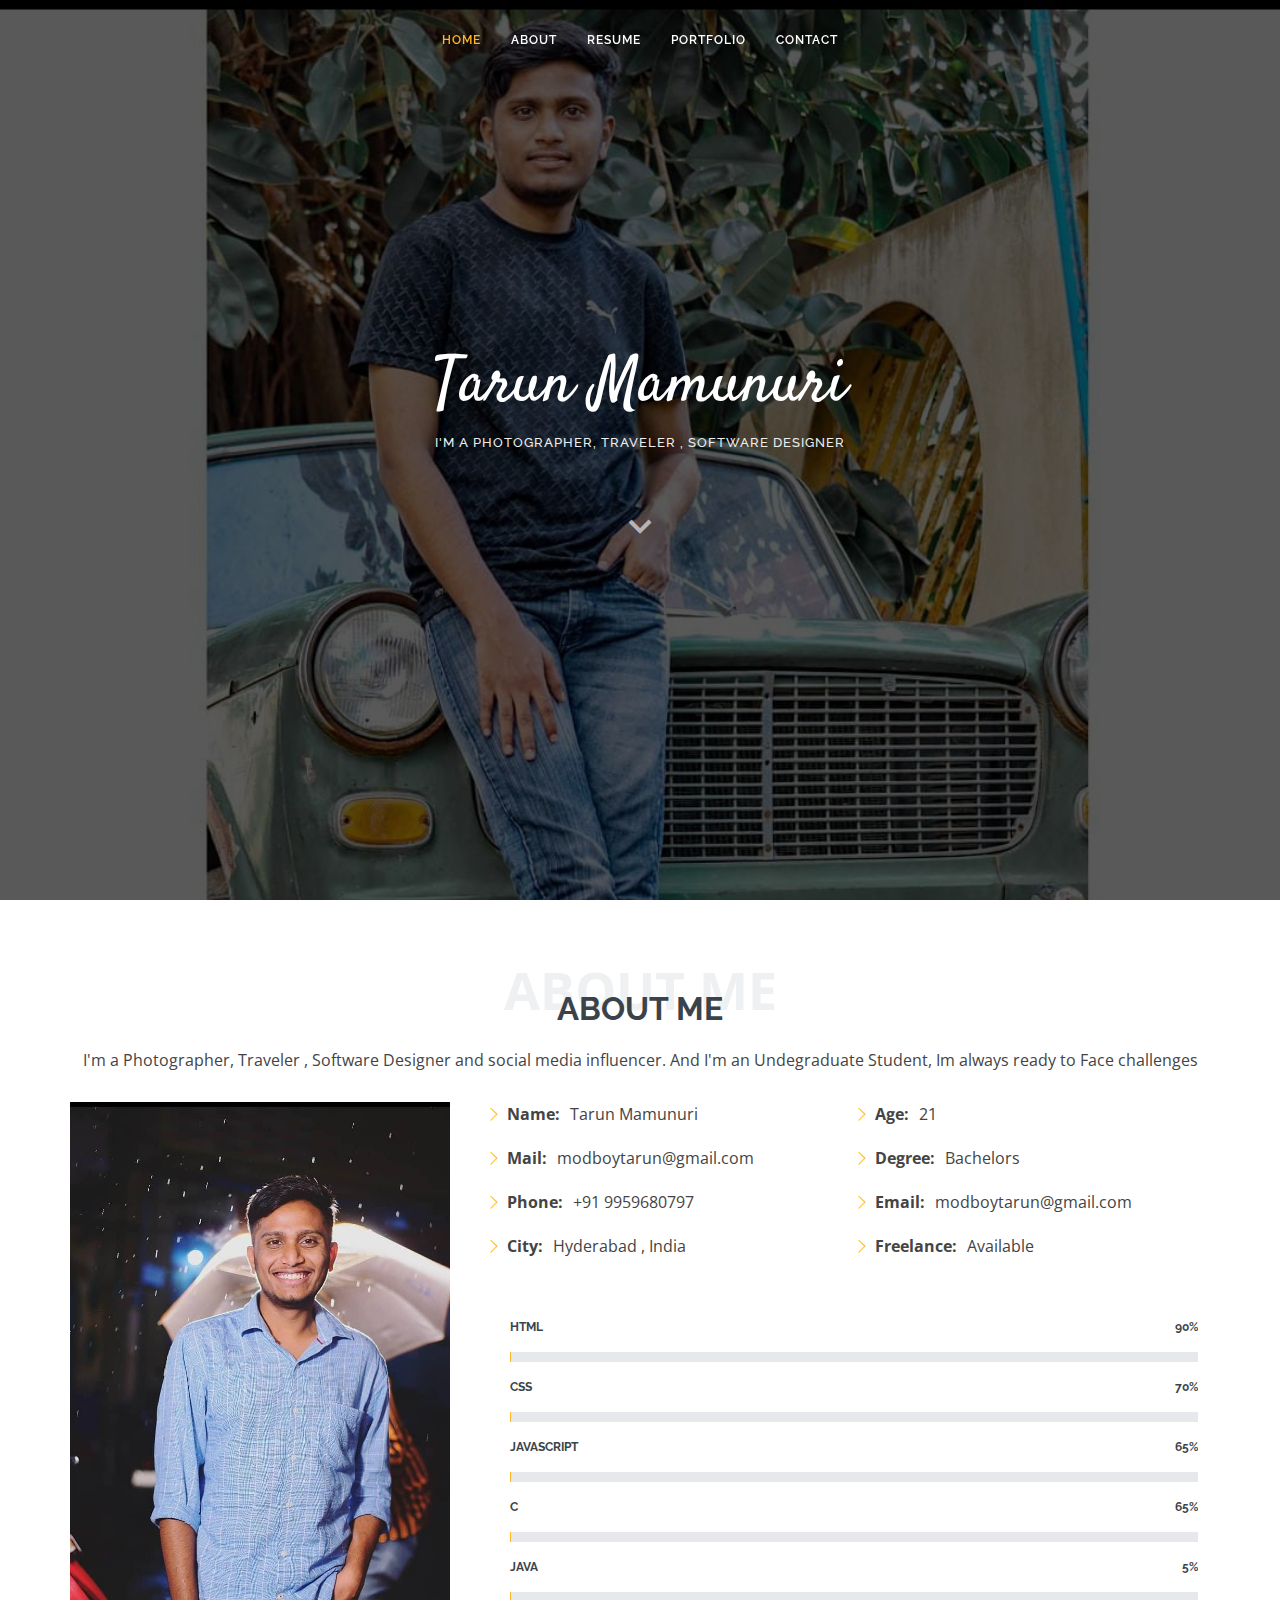
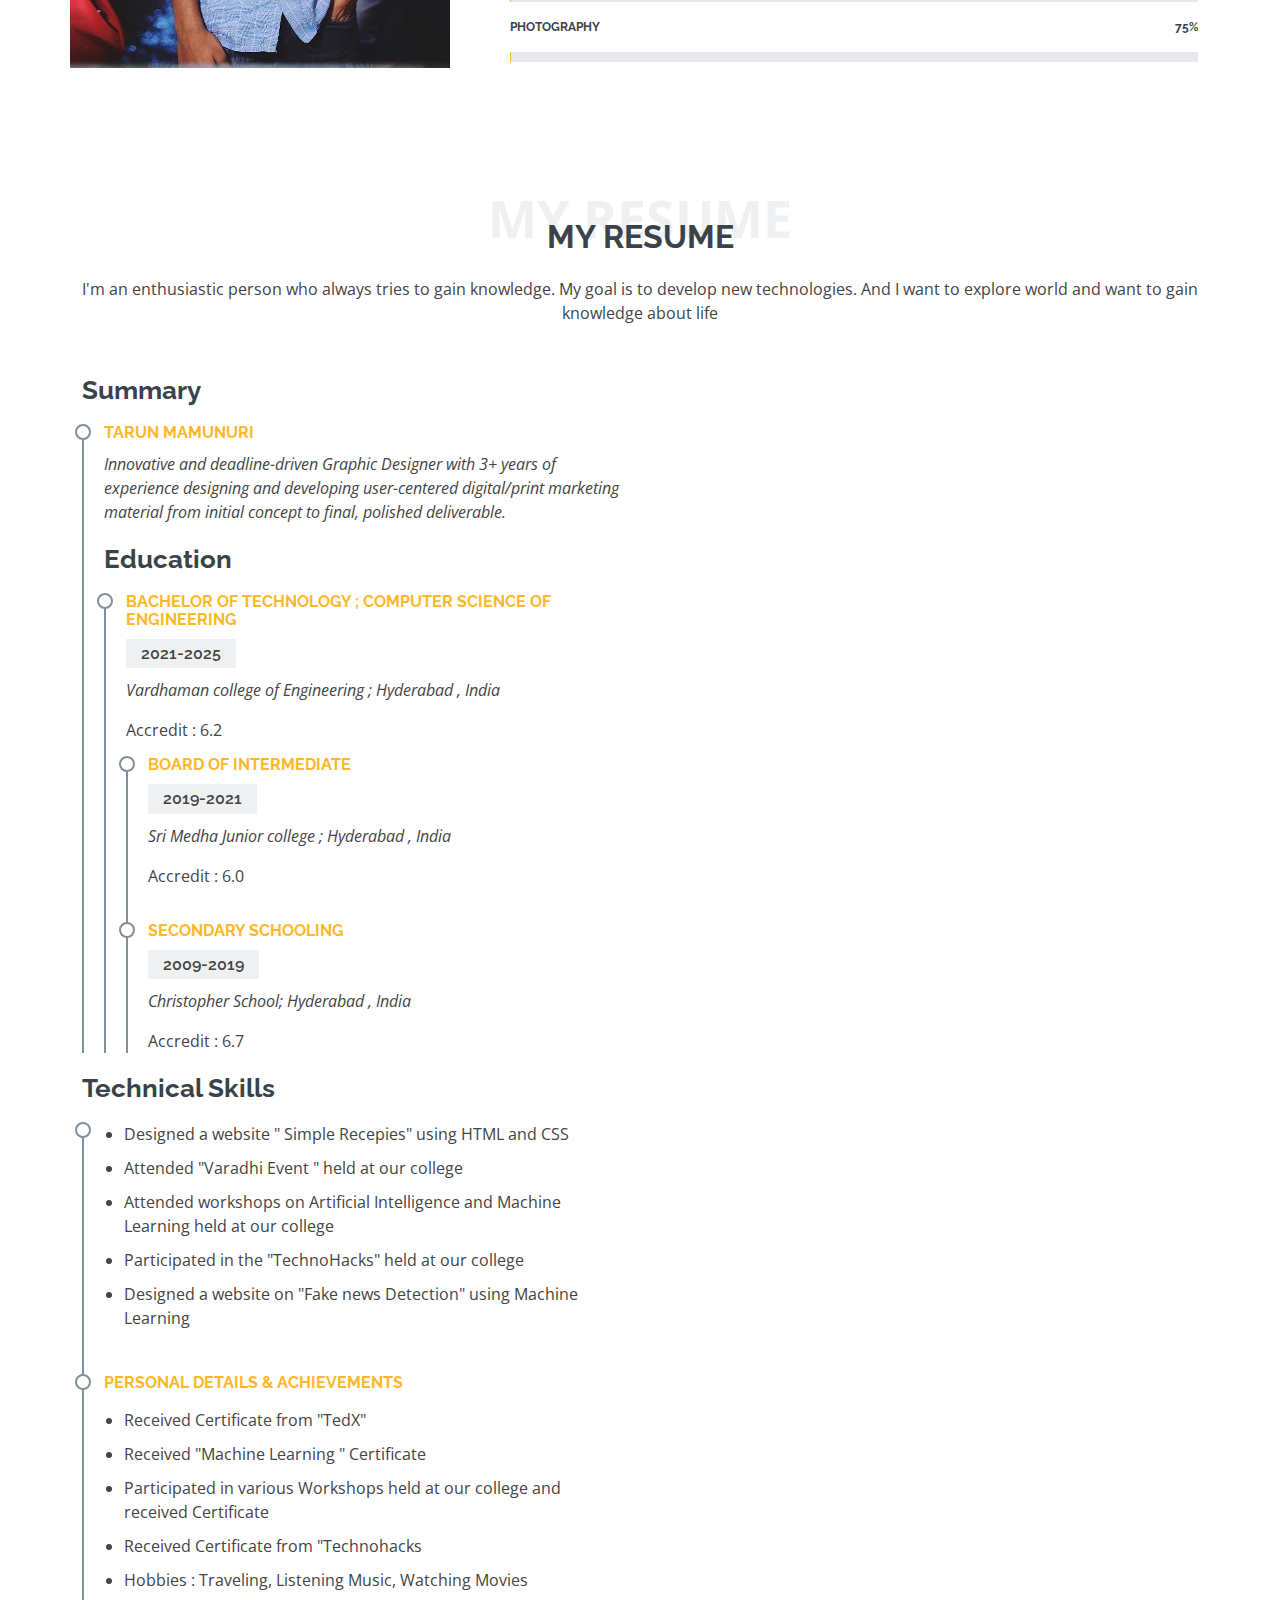
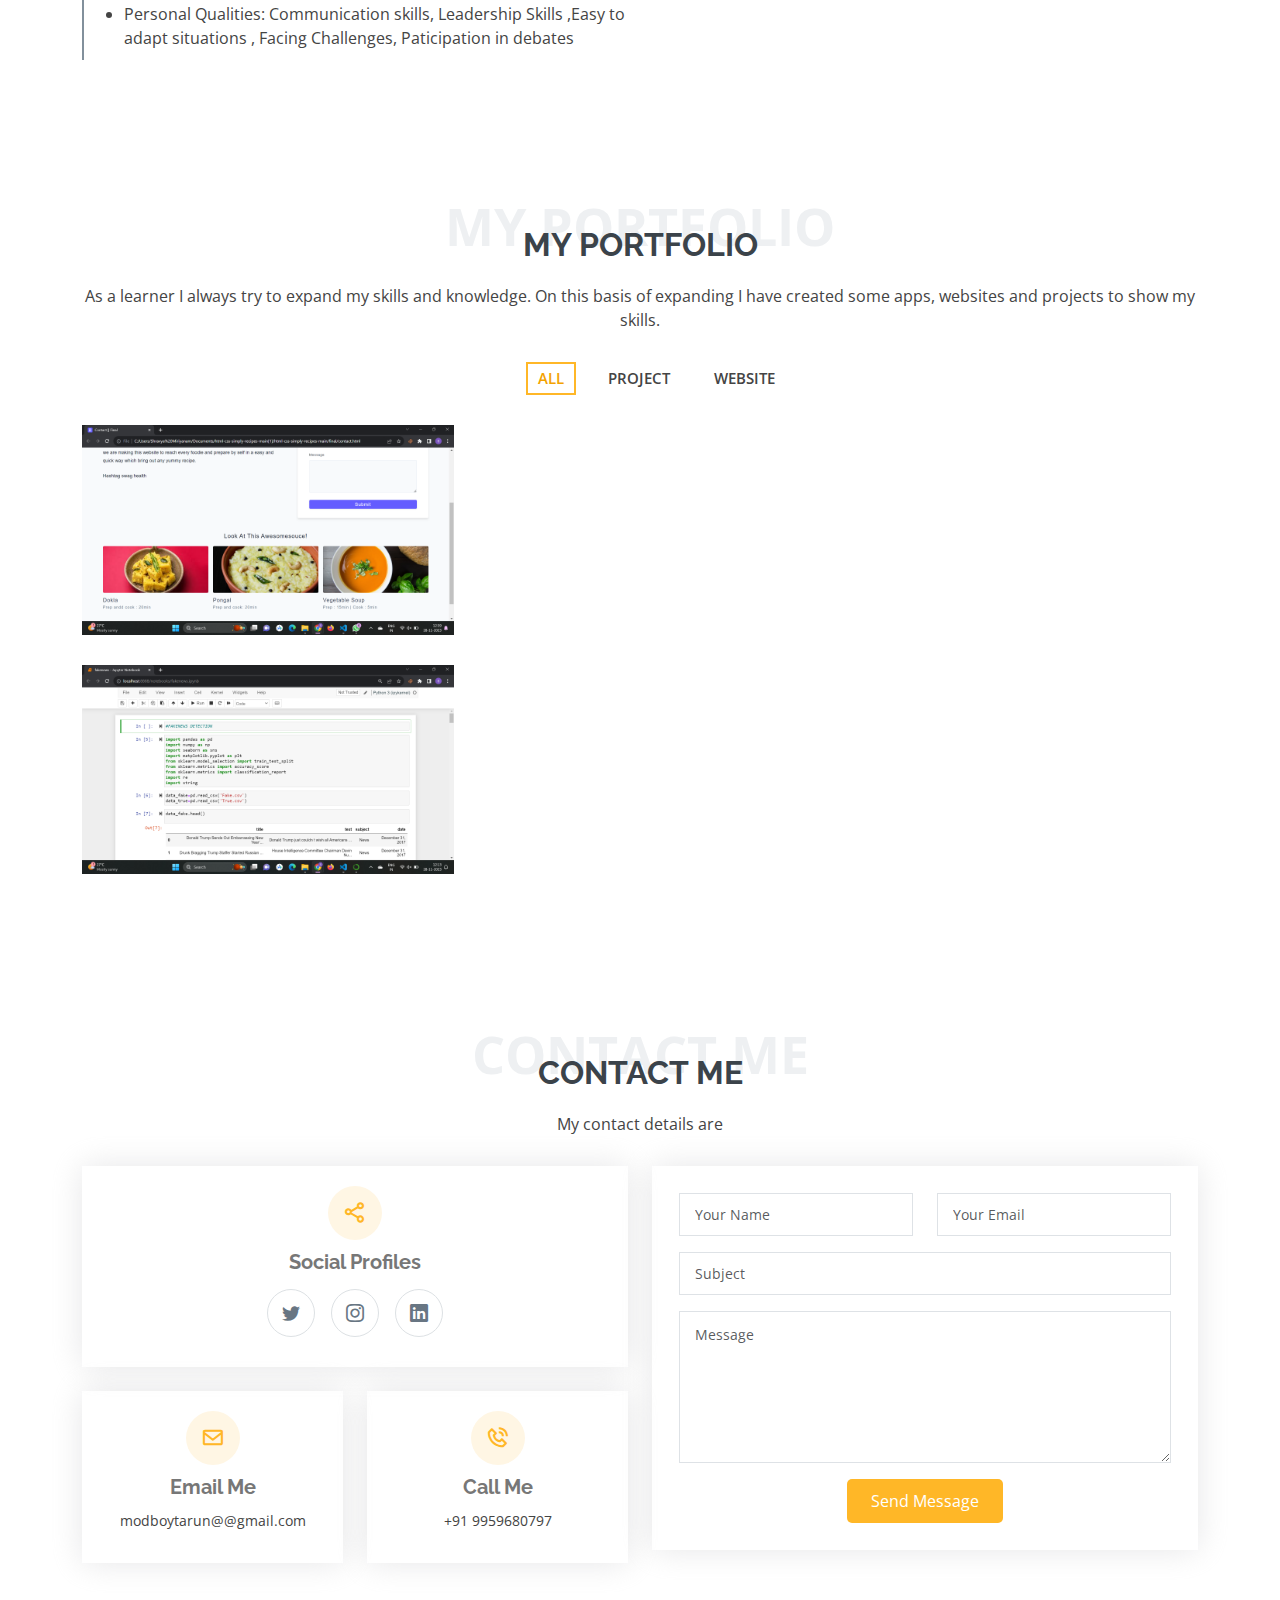
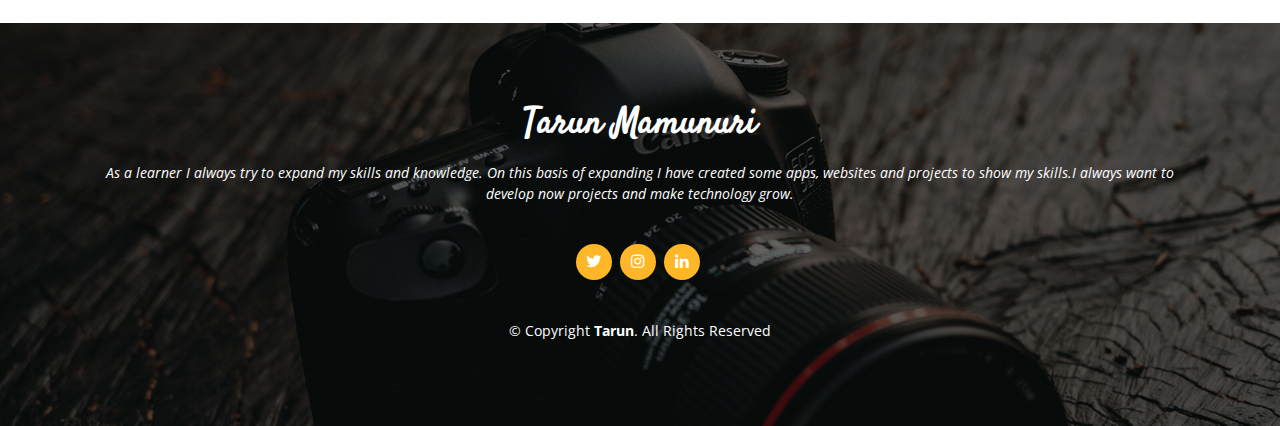
<file: index.html>
<!DOCTYPE html>
<html lang="en">

<head>
    <meta charset="utf-8">
    <meta content="width=device-width, initial-scale=1.0" name="viewport">

    <title>Tarun Mamunuri</title>
    <meta content="" name="description">
    <meta content="" name="keywords">

    <!-- Favicons -->
    <link href="assets/img/favicon.png" rel="icon">
    <link href="assets/img/apple-touch-icon.png" rel="apple-touch-icon">

    <!-- Google Fonts -->
    <link href="https://fonts.googleapis.com/css?family=Open+Sans:300,300i,400,400i,600,600i,700,700i|Raleway:300,300i,400,400i,500,500i,600,600i,700,700i|Satisfy" rel="stylesheet">

    <!-- Vendor CSS Files -->
    <link href="assets/vendor/bootstrap/css/bootstrap.min.css" rel="stylesheet">
    <link href="assets/vendor/bootstrap-icons/bootstrap-icons.css" rel="stylesheet">
    <link href="assets/vendor/boxicons/css/boxicons.min.css" rel="stylesheet">
    <link href="assets/vendor/glightbox/css/glightbox.min.css" rel="stylesheet">
    <link href="assets/vendor/swiper/swiper-bundle.min.css" rel="stylesheet">

    <!-- Template Main CSS File -->
    <link href="assets/css/style.css" rel="stylesheet">

    <!-- =======================================================
  * Template Name: Laura
  * Updated: Sep 18 2023 with Bootstrap v5.3.2
  * Template URL: https://bootstrapmade.com/laura-free-creative-bootstrap-theme/
  * Author: BootstrapMade.com
  * License: https://bootstrapmade.com/license/
  ======================================================== -->
</head>

<body>

    <!-- ======= Header ======= -->
    <header id="header" class="fixed-top d-flex justify-content-center align-items-center header-transparent">

        <nav id="navbar" class="navbar">
            <ul>
                <li><a class="nav-link scrollto active" href="#hero">Home</a></li>
                <li><a class="nav-link scrollto" href="#about">About</a></li>
                <li><a class="nav-link scrollto" href="#resume">Resume</a></li>
                <!--<li><a class="nav-link scrollto" href="#services">Services</a></li>-->
                <li><a class="nav-link scrollto " href="#portfolio">Portfolio</a></li>
                <!--<li class="dropdown"><a href="#"><span>Drop Down</span> <i class="bi bi-chevron-down"></i></a>
          <ul>
            <li><a href="#">Drop Down 1</a></li>
            <li class="dropdown"><a href="#"><span>Deep Drop Down</span> <i class="bi bi-chevron-right"></i></a>
              <ul>
                <li><a href="#">Deep Drop Down 1</a></li>
                <li><a href="#">Deep Drop Down 2</a></li>
                <li><a href="#">Deep Drop Down 3</a></li>
                <li><a href="#">Deep Drop Down 4</a></li>
                <li><a href="#">Deep Drop Down 5</a></li>
              </ul>
            </li>
            <li><a href="#">Drop Down 2</a></li>
            <li><a href="#">Drop Down 3</a></li>
            <li><a href="#">Drop Down 4</a></li>
          </ul>
        </li>-->
                <li><a class="nav-link scrollto" href="#contact">Contact</a></li>
            </ul>
            <i class="bi bi-list mobile-nav-toggle"></i>
        </nav>
        <!-- .navbar -->

    </header>
    <!-- End Header -->

    <!-- ======= Hero Section ======= -->
    <section id="hero">
        <div class="hero-container">
            <h1>Tarun Mamunuri</h1>
            <h2>I'm a Photographer, Traveler , Software Designer </h2>
            <a href="#about" class="btn-scroll scrollto" title="Scroll Down"><i class="bx bx-chevron-down"></i></a>
        </div>
    </section>
    <!-- End Hero -->

    <main id="main">

        <!-- ======= About Me Section ======= -->
        <section id="about" class="about">
            <div class="container">

                <div class="section-title">
                    <span>About Me</span>
                    <h2>About Me</h2>
                    <p>I'm a Photographer, Traveler , Software Designer and social media influencer. And I'm an Undegraduate Student, Im always ready to Face challenges </p>
                </div>

                <div class="row">
                    <div class="image col-lg-4 d-flex align-items-stretch justify-content-center justify-content-lg-start"></div>
                    <div class="col-lg-8 d-flex flex-column align-items-stretch">
                        <div class="content ps-lg-4 d-flex flex-column justify-content-center">
                            <div class="row">
                                <div class="col-lg-6">
                                    <ul>
                                        <li><i class="bi bi-chevron-right"></i> <strong>Name:</strong> <span>Tarun Mamunuri</span></li>
                                        <li><i class="bi bi-chevron-right"></i> <strong>Mail:</strong> <span>modboytarun@gmail.com</span></li>
                                        <li><i class="bi bi-chevron-right"></i> <strong>Phone:</strong> <span>+91 9959680797</span></li>
                                        <li><i class="bi bi-chevron-right"></i> <strong>City:</strong> <span>Hyderabad , India</span></li>
                                    </ul>
                                </div>
                                <div class="col-lg-6">
                                    <ul>
                                        <li><i class="bi bi-chevron-right"></i> <strong>Age:</strong> <span>21</span></li>
                                        <li><i class="bi bi-chevron-right"></i> <strong>Degree:</strong> <span>Bachelors</span></li>
                                        <li><i class="bi bi-chevron-right"></i> <strong>Email:</strong> <span>modboytarun@gmail.com</span></li>
                                        <li><i class="bi bi-chevron-right"></i> <strong>Freelance:</strong> <span>Available</span></li>
                                    </ul>
                                </div>
                            </div>
                            <!---
              <div class="row mt-n4">
                <div class="col-md-6 mt-5 d-md-flex align-items-md-stretch">
                  <div class="count-box">
                    <i class="bi bi-emoji-smile" style="color: #20b38e;"></i>
                    <span data-purecounter-start="0" data-purecounter-end="232" data-purecounter-duration="1" class="purecounter"></span>
                    <p><strong>Happy Clients</strong> consequuntur voluptas nostrum aliquid ipsam architecto ut.</p>
                  </div>
                </div>

                <div class="col-md-6 mt-5 d-md-flex align-items-md-stretch">
                  <div class="count-box">
                    <i class="bi bi-journal-richtextr" style="color: #8a1ac2;"></i>
                    <span data-purecounter-start="0" data-purecounter-end="521" data-purecounter-duration="1" class="purecounter"></span>
                    <p><strong>Projects</strong> adipisci atque cum quia aspernatur totam laudantium et quia dere tan</p>
                  </div>
                </div>

                <div class="col-md-6 mt-5 d-md-flex align-items-md-stretch">
                  <div class="count-box">
                    <i class="bi bi-clock" style="color: #2cbdee;"></i>
                    <span data-purecounter-start="0" data-purecounter-end="18" data-purecounter-duration="1" class="purecounter"></span>
                    <p><strong>Years of experience</strong> aut commodi quaerat modi aliquam nam ducimus aut voluptate non vel</p>
                  </div>
                </div>

                <div class="col-md-6 mt-5 d-md-flex align-items-md-stretch">
                  <div class="count-box">
                    <i class="bi bi-award" style="color: #ffb459;"></i>
                    <span data-purecounter-start="0" data-purecounter-end="16" data-purecounter-duration="1" class="purecounter"></span>
                    <p><strong>Awards</strong> rerum asperiores dolor alias quo reprehenderit eum et nemo pad der</p>
                  </div>
                </div>
              </div>
            </div><!-- End .co-->

                            <div class="skills-content ps-lg-4">
                                <div class="progress">
                                    <span class="skill">HTML <i class="val">90%</i></span>
                                    <div class="progress-bar-wrap">
                                        <div class="progress-bar" role="progressbar" aria-valuenow="100" aria-valuemin="0" aria-valuemax="100"></div>
                                    </div>
                                </div>

                                <div class="progress">
                                    <span class="skill">CSS <i class="val">70%</i></span>
                                    <div class="progress-bar-wrap">
                                        <div class="progress-bar" role="progressbar" aria-valuenow="90" aria-valuemin="0" aria-valuemax="100"></div>
                                    </div>
                                </div>

                                <div class="progress">
                                    <span class="skill">JavaScript <i class="val">65%</i></span>
                                    <div class="progress-bar-wrap">
                                        <div class="progress-bar" role="progressbar" aria-valuenow="75" aria-valuemin="0" aria-valuemax="100"></div>
                                    </div>
                                </div>
                                <div class="progress">
                                    <span class="skill">C <i class="val">65%</i></span>
                                    <div class="progress-bar-wrap">
                                        <div class="progress-bar" role="progressbar" aria-valuenow="75" aria-valuemin="0" aria-valuemax="100"></div>
                                    </div>
                                </div>
                                <div class="progress">
                                    <span class="skill">Java<i class="val">5%</i></span>
                                    <div class="progress-bar-wrap">
                                        <div class="progress-bar" role="progressbar" aria-valuenow="75" aria-valuemin="0" aria-valuemax="100"></div>
                                    </div>
                                </div>
                                <div class="progress">
                                    <span class="skill">photography<i class="val">75%</i></span>
                                    <div class="progress-bar-wrap">
                                        <div class="progress-bar" role="progressbar" aria-valuenow="75" aria-valuemin="0" aria-valuemax="100"></div>
                                    </div>
                                </div>
                            </div>

                        </div>
                    </div>

                </div>
        </section>
        <!-- End About Me Section -->

        <!-- ======= My Resume Section ======= -->
        <section id="resume" class="resume">
            <div class="container">

                <div class="section-title">
                    <span>My Resume</span>
                    <h2>My Resume</h2>
                    <p>I'm an enthusiastic person who always tries to gain knowledge. My goal is to develop new technologies. And I want to explore world and want to gain knowledge about life </p>
                </div>

                <div class="row">
                    <div class="col-lg-6">
                        <h3 class="resume-title">Summary</h3>
                        <div class="resume-item pb-0">
                            <h4>Tarun Mamunuri</h4>
                            <p><em>Innovative and deadline-driven Graphic Designer with 3+ years of experience designing and developing user-centered digital/print marketing material from initial concept to final, polished deliverable.</em></p>

                            <h3 class="resume-title">Education</h3>
                            <div class="resume-item">
                                <h4>Bachelor of Technology ; Computer Science of Engineering</h4>
                                <h5>2021-2025</h5>
                                <p><em>Vardhaman college of Engineering ; Hyderabad , India</em></p>
                                <p>Accredit : 6.2</p>
                                <div>

                                    <div class="resume-item">
                                        <h4>Board Of Intermediate</h4>
                                        <h5>2019-2021</h5>
                                        <p><em>Sri Medha Junior college ; Hyderabad , India</em></p>
                                        <p>Accredit : 6.0</p>
                                    </div>
                                    <div class="resume-item">
                                        <h4>Secondary Schooling</h4>
                                        <h5>2009-2019</h5>
                                        <p><em>Christopher School; Hyderabad , India</em></p>
                                        <p>Accredit : 6.7</p>
                                    </div>
                                </div>

                            </div>
                        </div>

                        <h3 class="resume-title">Technical Skills</h3>
                        <div class="resume-item">
                            <p>
                                <ul>
                                    <li>Designed a website " Simple Recepies" using HTML and CSS</li>
                                    <li>Attended "Varadhi Event " held at our college</li>
                                    <li>Attended workshops on Artificial Intelligence and Machine Learning held at our college</li>
                                    <li>Participated in the "TechnoHacks" held at our college </li>
                                    <li>Designed a website on "Fake news Detection" using Machine Learning</li>
                                </ul>
                            </p>
                        </div>
                        <div class="resume-item">
                            <h4>Personal Details & Achievements</h4>
                            <p>
                                <ul>
                                    <li>Received Certificate from "TedX"</li>
                                    <li>Received "Machine Learning " Certificate</li>
                                    <li>Participated in various Workshops held at our college and received Certificate</li>
                                    <li>Received Certificate from "Technohacks</li>
                                    <li>Hobbies : Traveling, Listening Music, Watching Movies </li>
                                    <li>Personal Qualities: Communication skills, Leadership Skills ,Easy to adapt situations , Facing Challenges, Paticipation in debates </li>

                                </ul>
                            </p>
                        </div>

                    </div>
                </div>

            </div>
        </section>
        <!-- End My Resume Section -->

        <!-- ======= My Services Section ======= -->
        <!---
    <section id="services" class="services">
      <div class="container">

        <div class="section-title">
          <span>My Services</span>
          <h2>My Services</h2>
          <p>Sit sint consectetur velit quisquam cupiditate impedit suscipit alias</p>
        </div>

        <div class="row">
          <div class="col-md-6 col-lg-3 d-flex align-items-stretch mb-5 mb-lg-0">
            <div class="icon-box">
              <div class="icon"><i class="bx bxl-dribbble"></i></div>
              <h4 class="title"><a href="">Lorem Ipsum</a></h4>
              <p class="description">Voluptatum deleniti atque corrupti quos dolores et quas molestias excepturi sint occaecati cupiditate non provident</p>
            </div>
          </div>

          <div class="col-md-6 col-lg-3 d-flex align-items-stretch mb-5 mb-lg-0">
            <div class="icon-box">
              <div class="icon"><i class="bx bx-file"></i></div>
              <h4 class="title"><a href="">Sed ut perspiciatis</a></h4>
              <p class="description">Duis aute irure dolor in reprehenderit in voluptate velit esse cillum dolore eu fugiat nulla pariatur</p>
            </div>
          </div>

          <div class="col-md-6 col-lg-3 d-flex align-items-stretch mb-5 mb-lg-0">
            <div class="icon-box">
              <div class="icon"><i class="bx bx-tachometer"></i></div>
              <h4 class="title"><a href="">Magni Dolores</a></h4>
              <p class="description">Excepteur sint occaecat cupidatat non proident, sunt in culpa qui officia deserunt mollit anim id est laborum</p>
            </div>
          </div>

          <div class="col-md-6 col-lg-3 d-flex align-items-stretch mb-5 mb-lg-0">
            <div class="icon-box">
              <div class="icon"><i class="bx bx-world"></i></div>
              <h4 class="title"><a href="">Nemo Enim</a></h4>
              <p class="description">At vero eos et accusamus et iusto odio dignissimos ducimus qui blanditiis praesentium voluptatum deleniti atque</p>
            </div>
          </div>

        </div>

      </div>


    - ======= Testimonials Section ======= -
    <section id="testimonials" class="testimonials">
      <div class="container position-relative">

        <div class="testimonials-slider swiper" data-aos="fade-up" data-aos-delay="100">
          <div class="swiper-wrapper">

            <div class="swiper-slide">
              <div class="testimonial-item">
                <img src="assets/img/testimonials/testimonials-1.jpg" class="testimonial-img" alt="">
                <h3>Saul Goodman</h3>
                <h4>Ceo &amp; Founder</h4>
                <p>
                  <i class="bx bxs-quote-alt-left quote-icon-left"></i>
                  Proin iaculis purus consequat sem cure digni ssim donec porttitora entum suscipit rhoncus. Accusantium quam, ultricies eget id, aliquam eget nibh et. Maecen aliquam, risus at semper.
                  <i class="bx bxs-quote-alt-right quote-icon-right"></i>
                </p>
              </div>
            </div><!-- End testimonial item --

            <div class="swiper-slide">
              <div class="testimonial-item">
                <img src="assets/img/testimonials/testimonials-2.jpg" class="testimonial-img" alt="">
                <h3>Sara Wilsson</h3>
                <h4>Designer</h4>
                <p>
                  <i class="bx bxs-quote-alt-left quote-icon-left"></i>
                  Export tempor illum tamen malis malis eram quae irure esse labore quem cillum quid cillum eram malis quorum velit fore eram velit sunt aliqua noster fugiat irure amet legam anim culpa.
                  <i class="bx bxs-quote-alt-right quote-icon-right"></i>
                </p>
              </div>
            </div><!-- End testimonial item --

            <div class="swiper-slide">
              <div class="testimonial-item">
                <img src="assets/img/testimonials/testimonials-3.jpg" class="testimonial-img" alt="">
                <h3>Jena Karlis</h3>
                <h4>Store Owner</h4>
                <p>
                  <i class="bx bxs-quote-alt-left quote-icon-left"></i>
                  Enim nisi quem export duis labore cillum quae magna enim sint quorum nulla quem veniam duis minim tempor labore quem eram duis noster aute amet eram fore quis sint minim.
                  <i class="bx bxs-quote-alt-right quote-icon-right"></i>
                </p>
              </div>
            </div><!-- End testimonial item --

            <div class="swiper-slide">
              <div class="testimonial-item">
                <img src="assets/img/testimonials/testimonials-4.jpg" class="testimonial-img" alt="">
                <h3>Matt Brandon</h3>
                <h4>Freelancer</h4>
                <p>
                  <i class="bx bxs-quote-alt-left quote-icon-left"></i>
                  Fugiat enim eram quae cillum dolore dolor amet nulla culpa multos export minim fugiat minim velit minim dolor enim duis veniam ipsum anim magna sunt elit fore quem dolore labore illum veniam.
                  <i class="bx bxs-quote-alt-right quote-icon-right"></i>
                </p>
              </div
            </div><!-- End testimonial item --

            <div class="swiper-slide">
              <div class="testimonial-item">
                <img src="assets/img/testimonials/testimonials-5.jpg" class="testimonial-img" alt="">
                <h3>John Larson</h3>
                <h4>Entrepreneur</h4>
                <p>
                  <i class="bx bxs-quote-alt-left quote-icon-left"></i>
                  Quis quorum aliqua sint quem legam fore sunt eram irure aliqua veniam tempor noster veniam enim culpa labore duis sunt culpa nulla illum cillum fugiat legam esse veniam culpa fore nisi cillum quid.
                  <i class="bx bxs-quote-alt-right quote-icon-right"></i>
                </p>
              </div
            </div><

          </div>
          <div class="swiper-pagination"></div>
        </div>

      </div>
    </section><!-- End Testimonials Section -->

        <!-- ======= My Portfolio Section ======= -->
        <section id="portfolio" class="portfolio">
            <div class="container">

                <div class="section-title">
                    <span>My Portfolio</span>
                    <h2>My Portfolio</h2>
                    <p>As a learner I always try to expand my skills and knowledge. On this basis of expanding I have created some apps, websites and projects to show my skills.</p>
                </div>

                <ul id="portfolio-flters" class="d-flex justify-content-center">
                    <li data-filter="*" class="filter-active">All</li>
                    <li data-filter=".filter-project">Project</li>
                    <li data-filter=".filter-website">Website</li>
                </ul>

                <!--<div class="row portfolio-container">
                    <div class="col-lg-4 col-md-6 portfolio-item filter-app">
                        <div class="portfolio-img"><img src="assets\img\portfolio\VRVAACCINATION.png" class="img-fluid" alt=""></div>
                        <div class="portfolio-info">
                            <h4>App</h4>
                            <p>APP</p>
                            <a href="assets\img\portfolio\VRVAACCINATION.png" data-gallery="portfolioGallery" class="portfolio-lightbox preview-link" title="App 2"><i class="bx bx-plus"></i></a>
                            <a href="portfolio-details.html" class="details-link" title="More Details"><i class="bx bx-link"></i></a>
                        </div>
                    </div>-->

                <div class="col-lg-4 col-md-6 portfolio-item filter-website">
                    <div class="portfolio-img"><img src="assets\img\portfolio\SimpleReceipes.png" class="img-fluid" alt=""></div>
                    <div class="portfolio-info">
                        <h4>Website 1</h4>
                        <p>Website 1</p>
                        <a href="assets\img\portfolio\SimpleReceipes.png" data-gallery="portfolioGallery" class="portfolio-lightbox preview-link" title="App 1"><i class="bx bx-plus"></i></a>
                        <a href="portfolio-details.html" class="details-link" title="More Details"><i class="bx bx-link"></i></a>
                    </div>
                </div>

                <div class="col-lg-4 col-md-6 portfolio-item filter-website">
                    <div class="portfolio-img"><img src="assets\img\portfolio\Fakenews.png " class="img-fluid" alt=""></div>
                    <div class="portfolio-info">
                        <h4>Website 2</h4>
                        <p>Website 2</p>
                        <a href="assets\img\portfolio\Fakenews.png" data-gallery="portfolioGallery" class="portfolio-lightbox preview-link" title="Web 3"><i class="bx bx-plus"></i></a>
                        <a href="portfolio-details.html" class="details-link" title="More Details"><i class="bx bx-link"></i></a>
                    </div>
                </div>

                <!--<div class="col-lg-4 col-md-6 portfolio-item filter-project">
                        <div class="portfolio-img"><img src="assets\img\portfolio\SensorCeoverage in automobiles.jpg" class="img-fluid" alt=""></div>
                        <div class="portfolio-info">
                            <h4>Project</h4>
                            <p>Project</p>
                            <a href="assets\img\portfolio\SensorCeoverage in automobiles.jpg" data-gallery="portfolioGallery" class="portfolio-lightbox preview-link" title="App 2"><i class="bx bx-plus"></i></a>
                            <a href="portfolio-details.html" class="details-link" title="More Details"><i class="bx bx-link"></i></a>
                        </div>
                    </div>-->


            </div>

            </div>
        </section>
        <!-- End My Portfolio Section -->

        <!-- ======= Pricing Section ======= -->
        <!----
  <section id="pricing" class="pricing">
      <div class="container">

          <div class="section-title">
              <span>Pricing</span>
              <h2>Pricing</h2>
              <p>Sit sint consectetur velit quisquam cupiditate impedit suscipit alias</p>
          </div>

          <div class="row">

              <div class="col-lg-3 col-md-6">
                  <div class="box">
                      <h3>Free</h3>
                      <h4><sup>$</sup>0<span> / month</span></h4>
                      <ul>
                          <li>Aida dere</li>
                          <li>Nec feugiat nisl</li>
                          <li>Nulla at volutpat dola</li>
                          <li class="na">Pharetra massa</li>
                          <li class="na">Massa ultricies mi</li>
                      </ul>
                      <div class="btn-wrap">
                          <a href="#" class="btn-buy">Buy Now</a>
                      </div>
                  </div>
              </div>

              <div class="col-lg-3 col-md-6 mt-4 mt-md-0">
                  <div class="box featured">
                      <h3>Business</h3>
                      <h4><sup>$</sup>19<span> / month</span></h4>
                      <ul>
                          <li>Aida dere</li>
                          <li>Nec feugiat nisl</li>
                          <li>Nulla at volutpat dola</li>
                          <li>Pharetra massa</li>
                          <li class="na">Massa ultricies mi</li>
                      </ul>
                      <div class="btn-wrap">
                          <a href="#" class="btn-buy">Buy Now</a>
                      </div>
                  </div>
              </div>

              <div class="col-lg-3 col-md-6 mt-4 mt-lg-0">
                  <div class="box">
                      <h3>Developer</h3>
                      <h4><sup>$</sup>29<span> / month</span></h4>
                      <ul>
                          <li>Aida dere</li>
                          <li>Nec feugiat nisl</li>
                          <li>Nulla at volutpat dola</li>
                          <li>Pharetra massa</li>
                          <li>Massa ultricies mi</li>
                      </ul>
                      <div class="btn-wrap">
                          <a href="#" class="btn-buy">Buy Now</a>
                      </div>
                  </div>
              </div>

              <div class="col-lg-3 col-md-6 mt-4 mt-lg-0">
                  <div class="box">
                      <span class="advanced">Advanced</span>
                      <h3>Ultimate</h3>
                      <h4><sup>$</sup>49<span> / month</span></h4>
                      <ul>
                          <li>Aida dere</li>
                          <li>Nec feugiat nisl</li>
                          <li>Nulla at volutpat dola</li>
                          <li>Pharetra massa</li>
                          <li>Massa ultricies mi</li>
                      </ul>
                      <div class="btn-wrap">
                          <a href="#" class="btn-buy">Buy Now</a>
                      </div>
                  </div>
              </div>

          </div>

      </div>
  </section>
  <!-- End Pricing Section -->

        <!-- ======= Contact Me Section ======= -->
        <section id="contact" class="contact">
            <div class="container">

                <div class="section-title">
                    <span>Contact Me</span>
                    <h2>Contact Me</h2>
                    <p>My contact details are </p>
                </div>

                <div class="row">

                    <div class="col-lg-6">

                        <div class="row">
                            <div class="col-md-12">
                                <div class="info-box">
                                    <i class="bx bx-share-alt"></i>
                                    <h3>Social Profiles</h3>
                                    <div class="social-links">
                                        <a href="https://twitter.com/Tarun93826851" class="twitter"><i class="bi bi-twitter"></i></a>
                                        <!--<a href="" class="facebook"><i class="bi bi-facebook"></i></a>-->
                                        <a href="https://www.instagram.com/_tharun_0077/" class="instagram"><i class="bi bi-instagram"></i></a>
                                        <!--<a href="#" class="google-plus"><i class="bi bi-skype"></i></a>-->
                                        <a href="https://www.linkedin.com/in/tarun-mamunuri-ab9950240/" class="linkedin"><i class="bi bi-linkedin"></i></a>
                                    </div>
                                </div>
                            </div>
                            <div class="col-md-6">
                                <div class="info-box mt-4">
                                    <i class="bx bx-envelope"></i>
                                    <h3>Email Me</h3>
                                    <p>modboytarun@@gmail.com</p>
                                </div>
                            </div>
                            <div class="col-md-6">
                                <div class="info-box mt-4">
                                    <i class="bx bx-phone-call"></i>
                                    <h3>Call Me</h3>
                                    <p>+91 9959680797</p>
                                </div>
                            </div>
                        </div>

                    </div>

                    <div class="col-lg-6">
                        <form action="forms/contact.php" method="post" role="form" class="php-email-form">
                            <div class="row">
                                <div class="col-md-6 form-group">
                                    <input type="text" name="name" class="form-control" id="name" placeholder="Your Name" required>
                                </div>
                                <div class="col-md-6 form-group mt-3 mt-md-0">
                                    <input type="email" class="form-control" name="email" id="email" placeholder="Your Email" required>
                                </div>
                            </div>
                            <div class="form-group mt-3">
                                <input type="text" class="form-control" name="subject" id="subject" placeholder="Subject" required>
                            </div>
                            <div class="form-group mt-3">
                                <textarea class="form-control" name="message" rows="6" placeholder="Message" required></textarea>
                            </div>
                            <div class="my-3">
                                <div class="loading">Loading</div>
                                <div class="error-message"></div>
                                <div class="sent-message">Your message has been sent. Thank you!</div>
                            </div>
                            <div class="text-center"><button type="submit">Send Message</button></div>
                        </form>
                    </div>

                </div>

            </div>
        </section>
        <!-- End Contact Me Section -->

    </main>
    <!-- End #main -->

    <!-- ======= Footer ======= -->
    <footer id="footer">
        <div class="container">
            <h3>Tarun Mamunuri</h3>
            <p>As a learner I always try to expand my skills and knowledge. On this basis of expanding I have created some apps, websites and projects to show my skills.I always want to develop now projects and make technology grow.</p>

            <div class="social-links">
                <a href="" class="twitter"><i class="bx bxl-twitter"></i></a>
                <!--<a href="#" class="facebook"><i class="bx bxl-facebook"></i></a>-->
                <a href="https://www.instagram.com/shravya.28_/?next=%2F" class="instagram"><i class="bx bxl-instagram"></i></a>
                <!--- <a href="#" class="google-plus"><i class="bx bxl-skype"></i></a>-->
                <a href="https://www.linkedin.com/in/shravya-miriyanam-b9b33023b/" class="linkedin"><i class="bx bxl-linkedin"></i></a>
            </div>
            <div class="copyright">
                &copy; Copyright <strong><span>Tarun</span></strong>. All Rights Reserved
            </div>
            <!---- <div class="credits">
          <!-- All the links in the footer should remain intact. -->
            <!-- You can delete the links only if you purchased the pro version. -->
            <!-- Licensing information: https://bootstrapmade.com/license/ -->
            <!-- Purchase the pro version with working PHP/AJAX contact form: https://bootstrapmade.com/laura-free-creative-bootstrap-theme/
          Designed by <a href="https://bootstrapmade.com/">BootstrapMade</a>
      </div>-->
        </div>
    </footer>
    <!-- End Footer -->

    <a href="#" class="back-to-top d-flex align-items-center justify-content-center"><i class="bi bi-arrow-up-short"></i></a>

    <!-- Vendor JS Files -->
    <script src="assets/vendor/purecounter/purecounter_vanilla.js"></script>
    <script src="assets/vendor/bootstrap/js/bootstrap.bundle.min.js"></script>
    <script src="assets/vendor/glightbox/js/glightbox.min.js"></script>
    <script src="assets/vendor/isotope-layout/isotope.pkgd.min.js"></script>
    <script src="assets/vendor/swiper/swiper-bundle.min.js"></script>
    <script src="assets/vendor/waypoints/noframework.waypoints.js"></script>
    <script src="assets/vendor/php-email-form/validate.js"></script>

    <!-- Template Main JS File -->
    <script src="assets/js/main.js"></script>

</body>

</html>
</file>
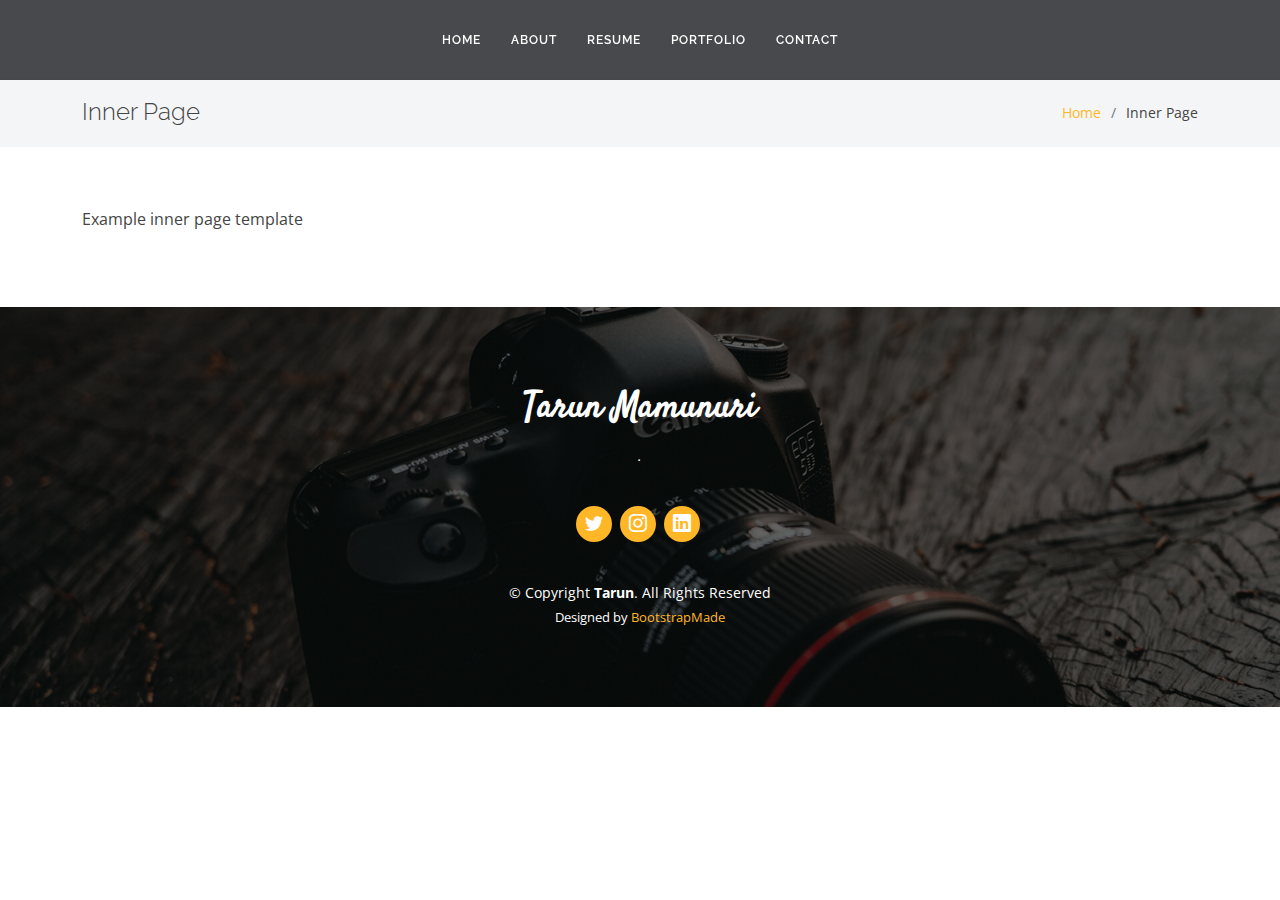
<file: inner-page.html>
<!DOCTYPE html>
<html lang="en">

<head>
    <meta charset="utf-8">
    <meta content="width=device-width, initial-scale=1.0" name="viewport">

    <title>Inner Page - Tarun</title>
    <meta content="" name="description">
    <meta content="" name="keywords">

    <!-- Favicons -->
    <link href="assets/img/favicon.png" rel="icon">
    <link href="assets/img/apple-touch-icon.png" rel="apple-touch-icon">

    <!-- Google Fonts -->
    <link href="https://fonts.googleapis.com/css?family=Open+Sans:300,300i,400,400i,600,600i,700,700i|Raleway:300,300i,400,400i,500,500i,600,600i,700,700i|Satisfy" rel="stylesheet">

    <!-- Vendor CSS Files -->
    <link href="assets/vendor/bootstrap/css/bootstrap.min.css" rel="stylesheet">
    <link href="assets/vendor/bootstrap-icons/bootstrap-icons.css" rel="stylesheet">
    <link href="assets/vendor/boxicons/css/boxicons.min.css" rel="stylesheet">
    <link href="assets/vendor/glightbox/css/glightbox.min.css" rel="stylesheet">
    <link href="assets/vendor/swiper/swiper-bundle.min.css" rel="stylesheet">

    <!-- Template Main CSS File -->
    <link href="assets/css/style.css" rel="stylesheet">

    <!-- =======================================================
  * Template Name: Laura
  * Updated: Sep 18 2023 with Bootstrap v5.3.2
  * Template URL: https://bootstrapmade.com/laura-free-creative-bootstrap-theme/
  * Author: BootstrapMade.com
  * License: https://bootstrapmade.com/license/
  ======================================================== -->
</head>

<body>

    <!-- ======= Header ======= -->
    <header id="header" class="fixed-top d-flex justify-content-center align-items-center ">

        <nav id="navbar" class="navbar">
            <ul>
                <li><a class="nav-link scrollto " href="#hero">Home</a></li>
                <li><a class="nav-link scrollto" href="#about">About</a></li>
                <li><a class="nav-link scrollto" href="#resume">Resume</a></li>
                <li><a class="nav-link scrollto " href="#portfolio">Portfolio</a></li>

                <ul>
                    <!----
            <li><a href="#">Drop Down 1</a></li>
            <li class="dropdown"><a href="#"><span>Deep Drop Down</span> <i class="bi bi-chevron-right"></i></a>
              <ul>
                <li><a href="#">Deep Drop Down 1</a></li>
                <li><a href="#">Deep Drop Down 2</a></li>
                <li><a href="#">Deep Drop Down 3</a></li>
                <li><a href="#">Deep Drop Down 4</a></li>
                <li><a href="#">Deep Drop Down 5</a></li>
              </ul>
            </li>
            <li><a href="#">Drop Down 2</a></li>
            <li><a href="#">Drop Down 3</a></li>
            <li><a href="#">Drop Down 4</a></li>
          </ul>-->
                    </li>
                    <li><a class="nav-link scrollto" href="#contact">Contact</a></li>
                </ul>
                <i class="bi bi-list mobile-nav-toggle"></i>
        </nav>
        <!-- .navbar -->

    </header>
    <!-- End Header -->

    <main id="main">

        <!-- ======= Breadcrumbs ======= -->
        <section class="breadcrumbs">
            <div class="container">

                <div class="d-flex justify-content-between align-items-center">
                    <h2>Inner Page</h2>
                    <ol>
                        <li><a href="index.html">Home</a></li>
                        <li>Inner Page</li>
                    </ol>
                </div>

            </div>
        </section>
        <!-- End Breadcrumbs -->

        <section class="inner-page">
            <div class="container">
                <p>
                    Example inner page template
                </p>
            </div>
        </section>

    </main>
    <!-- End #main -->

    <!-- ======= Footer ======= -->
    <footer id="footer">
        <div class="container">
            <h3>Tarun Mamunuri</h3>
            <p>.</p>
            <div class="social-links">
                <a href="https://twitter.com/Tarun93826851" class="twitter"><i class="bi bi-twitter"></i></a>
                <!--<a href="" class="facebook"><i class="bi bi-facebook"></i></a>-->
                <a href="https://www.instagram.com/_tharun_0077/" class="instagram"><i class="bi bi-instagram"></i></a>
                <!--<a href="#" class="google-plus"><i class="bi bi-skype"></i></a>-->
                <a href="https://www.linkedin.com/in/tarun-mamunuri-ab9950240/" class="linkedin"><i class="bi bi-linkedin"></i></a>
            </div>
            <div class="copyright">
                &copy; Copyright <strong><span>Tarun</span></strong>. All Rights Reserved
            </div>
            <div class="credits">
                <!-- All the links in the footer should remain intact. -->
                <!-- You can delete the links only if you purchased the pro version. -->
                <!-- Licensing information: https://bootstrapmade.com/license/ -->
                <!-- Purchase the pro version with working PHP/AJAX contact form: https://bootstrapmade.com/laura-free-creative-bootstrap-theme/ -->
                Designed by <a href="https://bootstrapmade.com/">BootstrapMade</a>
            </div>
        </div>
    </footer>
    <!-- End Footer -->

    <a href="#" class="back-to-top d-flex align-items-center justify-content-center"><i class="bi bi-arrow-up-short"></i></a>

    <!-- Vendor JS Files -->
    <script src="assets/vendor/purecounter/purecounter_vanilla.js"></script>
    <script src="assets/vendor/bootstrap/js/bootstrap.bundle.min.js"></script>
    <script src="assets/vendor/glightbox/js/glightbox.min.js"></script>
    <script src="assets/vendor/isotope-layout/isotope.pkgd.min.js"></script>
    <script src="assets/vendor/swiper/swiper-bundle.min.js"></script>
    <script src="assets/vendor/waypoints/noframework.waypoints.js"></script>
    <script src="assets/vendor/php-email-form/validate.js"></script>

    <!-- Template Main JS File -->
    <script src="assets/js/main.js"></script>

</body>

</html>
</file>
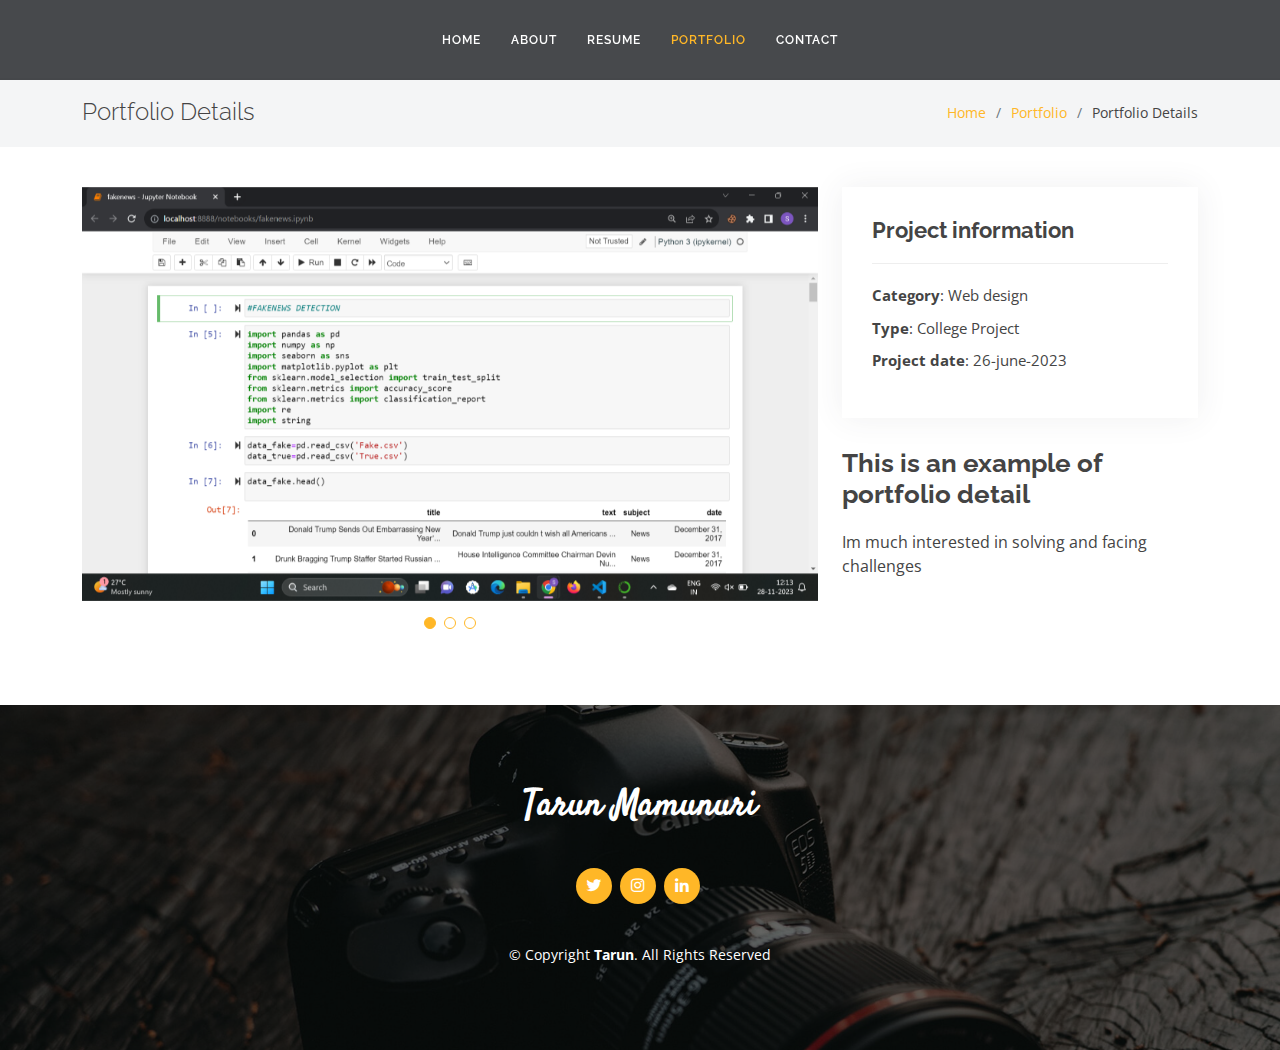
<file: portfolio-details.html>
<!DOCTYPE html>
<html lang="en">

<head>
    <meta charset="utf-8">
    <meta content="width=device-width, initial-scale=1.0" name="viewport">

    <title>Portfolio Details - Tarun Mamunuri</title>
    <meta content="" name="description">
    <meta content="" name="keywords">

    <!-- Favicons -->
    <link href="assets/img/favicon.png" rel="icon">
    <link href="assets/img/apple-touch-icon.png" rel="apple-touch-icon">

    <!-- Google Fonts -->
    <link href="https://fonts.googleapis.com/css?family=Open+Sans:300,300i,400,400i,600,600i,700,700i|Raleway:300,300i,400,400i,500,500i,600,600i,700,700i|Satisfy" rel="stylesheet">

    <!-- Vendor CSS Files -->
    <link href="assets/vendor/bootstrap/css/bootstrap.min.css" rel="stylesheet">
    <link href="assets/vendor/bootstrap-icons/bootstrap-icons.css" rel="stylesheet">
    <link href="assets/vendor/boxicons/css/boxicons.min.css" rel="stylesheet">
    <link href="assets/vendor/glightbox/css/glightbox.min.css" rel="stylesheet">
    <link href="assets/vendor/swiper/swiper-bundle.min.css" rel="stylesheet">

    <!-- Template Main CSS File -->
    <link href="assets/css/style.css" rel="stylesheet">

    <!-- =======================================================
  * Template Name: Laura
  * Updated: Sep 18 2023 with Bootstrap v5.3.2
  * Template URL: https://bootstrapmade.com/laura-free-creative-bootstrap-theme/
  * Author: BootstrapMade.com
  * License: https://bootstrapmade.com/license/
  ======================================================== -->
</head>

<body>

    <!-- ======= Header ======= -->
    <header id="header" class="fixed-top d-flex justify-content-center align-items-center ">

        <nav id="navbar" class="navbar">
            <ul>
                <li><a class="nav-link scrollto " href="#hero">Home</a></li>
                <li><a class="nav-link scrollto" href="#about">About</a></li>
                <li><a class="nav-link scrollto" href="#resume">Resume</a></li>
                <!--<li><a class="nav-link scrollto" href="#services">Services</a></li>-->
                <li><a class="nav-link scrollto active" href="#portfolio">Portfolio</a></li>
                <!--<li class="dropdown"><a href="#"><span>Drop Down</span> <i class="bi bi-chevron-down"></i></a>
          <ul>
            <li><a href="#">Drop Down 1</a></li>
            <li class="dropdown"><a href="#"><span>Deep Drop Down</span> <i class="bi bi-chevron-right"></i></a>
              <ul>
                <li><a href="#">Deep Drop Down 1</a></li>
                <li><a href="#">Deep Drop Down 2</a></li>
                <li><a href="#">Deep Drop Down 3</a></li>
                <li><a href="#">Deep Drop Down 4</a></li>
                <li><a href="#">Deep Drop Down 5</a></li>
              </ul>
            </li>
            <li><a href="#">Drop Down 2</a></li>
            <li><a href="#">Drop Down 3</a></li>
            <li><a href="#">Drop Down 4</a></li>
          </ul>
        </li>-->
                <li><a class="nav-link scrollto" href="#contact">Contact</a></li>
            </ul>
            <i class="bi bi-list mobile-nav-toggle"></i>
        </nav>
        <!-- .navbar -->

    </header>
    <!-- End Header -->

    <main id="main">

        <!-- ======= Breadcrumbs Section ======= -->
        <section class="breadcrumbs">
            <div class="container">

                <div class="d-flex justify-content-between align-items-center">
                    <h2>Portfolio Details</h2>
                    <ol>
                        <li><a href="index.html">Home</a></li>
                        <li><a href="portfolio.html">Portfolio</a></li>
                        <li>Portfolio Details</li>
                    </ol>
                </div>

            </div>
        </section>
        <!-- Breadcrumbs Section -->

        <!-- ======= Portfolio Details Section ======= -->
        <section id="portfolio-details" class="portfolio-details">
            <div class="container">

                <div class="row gy-4">

                    <div class="col-lg-8">
                        <div class="portfolio-details-slider swiper">
                            <div class="swiper-wrapper align-items-center">

                                <div class="swiper-slide">
                                    <img src="assets\img\portfolio\Fakenews.png" alt="">
                                </div>

                                <div class="swiper-slide">
                                    <img src="assets\img\f3 (2).png" alt="">
                                </div>

                                <div class="swiper-slide">
                                    <img src="assets\img\f3 (1).png" alt="">
                                </div>

                            </div>
                            <div class="swiper-pagination"></div>
                        </div>
                    </div>

                    <div class="col-lg-4">
                        <div class="portfolio-info">
                            <h3>Project information</h3>
                            <ul>
                                <li><strong>Category</strong>: Web design</li>
                                <li><strong>Type</strong>: College Project</li>
                                <li><strong>Project date</strong>: 26-june-2023</li>
                                <!--- <li><strong>Project img</strong>:
                                    <a>
                                        <<img src="http://localhost:8888/notebooks/fakenews.ipynb"></a>
                                </li>-->
                            </ul>
                        </div>
                        <div class="portfolio-description">
                            <h2>This is an example of portfolio detail</h2>
                            <p>
                                Im much interested in solving and facing challenges
                            </p>
                        </div>
                    </div>

                </div>

            </div>
        </section>
        <!-- End Portfolio Details Section -->

    </main>
    <!-- End #main -->

    <!-- ======= Footer ======= -->
    <footer id="footer">
        <div class="container">
            <h3>Tarun Mamunuri</h3>
            <p></p>
            <div class="social-links">
                <a href="" class="twitter"><i class="bx bxl-twitter"></i></a>
                <!--<a href="#" class="facebook"><i class="bx bxl-facebook"></i></a>-->
                <a href="https://www.instagram.com/shravya.28_/?next=%2F" class="instagram"><i class="bx bxl-instagram"></i></a>
                <!--- <a href="#" class="google-plus"><i class="bx bxl-skype"></i></a>-->
                <a href="https://www.linkedin.com/in/shravya-miriyanam-b9b33023b/" class="linkedin"><i class="bx bxl-linkedin"></i></a>
            </div>
            <div class="copyright">
                &copy; Copyright <strong><span>Tarun</span></strong>. All Rights Reserved
            </div>
            <div class="credits">
                <!-- All the links in the footer should remain intact. -->
                <!-- You can delete the links only if you purchased the pro version. -->
                <!-- Licensing information: https://bootstrapmade.com/license/ -->
                <!-- Purchase the pro version with working PHP/AJAX contact form: https://bootstrapmade.com/laura-free-creative-bootstrap-theme/ 
        Designed by <a href="https://bootstrapmade.com/">BootstrapMade</a>-->
            </div>
        </div>
    </footer>
    <!-- End Footer -->

    <a href="#" class="back-to-top d-flex align-items-center justify-content-center"><i class="bi bi-arrow-up-short"></i></a>

    <!-- Vendor JS Files -->
    <script src="assets/vendor/purecounter/purecounter_vanilla.js"></script>
    <script src="assets/vendor/bootstrap/js/bootstrap.bundle.min.js"></script>
    <script src="assets/vendor/glightbox/js/glightbox.min.js"></script>
    <script src="assets/vendor/isotope-layout/isotope.pkgd.min.js"></script>
    <script src="assets/vendor/swiper/swiper-bundle.min.js"></script>
    <script src="assets/vendor/waypoints/noframework.waypoints.js"></script>
    <script src="assets/vendor/php-email-form/validate.js"></script>

    <!-- Template Main JS File -->
    <script src="assets/js/main.js"></script>

</body>

</html>
</body>

</html>
</file>
<file: assets/css/style.css>
/**
* Template Name: Laura
* Updated: Sep 18 2023 with Bootstrap v5.3.2
* Template URL: https://bootstrapmade.com/laura-free-creative-bootstrap-theme/
* Author: BootstrapMade.com
* License: https://bootstrapmade.com/license/
*/


/*--------------------------------------------------------------
# General
--------------------------------------------------------------*/

body {
    font-family: "Open Sans", sans-serif;
    color: #444444;
}

a {
    color: #ffb727;
    text-decoration: none;
}

a:hover {
    color: #ffc85a;
    text-decoration: none;
}

h1,
h2,
h3,
h4,
h5,
h6 {
    font-family: "Raleway", sans-serif;
}


/*--------------------------------------------------------------
# Back to top button
--------------------------------------------------------------*/

.back-to-top {
    position: fixed;
    visibility: hidden;
    opacity: 0;
    right: 15px;
    bottom: 15px;
    z-index: 996;
    background: #ffb727;
    width: 40px;
    height: 40px;
    border-radius: 4px;
    transition: all 0.4s;
}

.back-to-top i {
    font-size: 28px;
    color: #fff;
    line-height: 0;
}

.back-to-top:hover {
    background: #ffc550;
    color: #fff;
}

.back-to-top.active {
    visibility: visible;
    opacity: 1;
}


/*--------------------------------------------------------------
# Header
--------------------------------------------------------------*/

#header {
    z-index: 997;
    transition: all 0.5s;
    height: 80px;
    background: rgba(25, 28, 31, 0.8);
}

#header.header-transparent {
    background: transparent;
}

#header.header-scrolled {
    height: 60px;
    background: rgba(25, 28, 31, 0.8);
}


/*--------------------------------------------------------------
# Navigation Menu
--------------------------------------------------------------*/


/**
* Desktop Navigation 
*/

.navbar {
    padding: 0;
}

.navbar ul {
    margin: 0;
    padding: 0;
    display: flex;
    list-style: none;
    align-items: center;
}

.navbar li {
    position: relative;
}

.navbar a,
.navbar a:focus {
    display: flex;
    align-items: center;
    justify-content: space-between;
    padding: 10px 15px;
    color: #fff;
    white-space: nowrap;
    transition: 0.3s;
    font-size: 12px;
    font-family: "Raleway", sans-serif;
    text-transform: uppercase;
    font-weight: 600;
    letter-spacing: 1px;
}

.navbar a i,
.navbar a:focus i {
    font-size: 12px;
    line-height: 0;
    margin-left: 5px;
}

.navbar a:hover,
.navbar .active,
.navbar .active:focus,
.navbar li:hover>a {
    color: #ffb727;
}

.navbar .dropdown ul {
    display: block;
    position: absolute;
    left: 14px;
    top: calc(100% + 30px);
    margin: 0;
    padding: 10px 0;
    z-index: 99;
    opacity: 0;
    visibility: hidden;
    background: #fff;
    box-shadow: 0px 0px 30px rgba(127, 137, 161, 0.25);
    transition: 0.3s;
    border-radius: 4px;
}

.navbar .dropdown ul li {
    min-width: 200px;
}

.navbar .dropdown ul a {
    padding: 10px 20px;
    font-size: 14px;
    text-transform: none;
    font-weight: 400;
    color: #3b434a;
    letter-spacing: 1px;
}

.navbar .dropdown ul a i {
    font-size: 12px;
}

.navbar .dropdown ul a:hover,
.navbar .dropdown ul .active:hover,
.navbar .dropdown ul li:hover>a {
    color: #ffb727;
}

.navbar .dropdown:hover>ul {
    opacity: 1;
    top: 100%;
    visibility: visible;
}

.navbar .dropdown .dropdown ul {
    top: 0;
    left: calc(100% - 30px);
    visibility: hidden;
}

.navbar .dropdown .dropdown:hover>ul {
    opacity: 1;
    top: 0;
    left: 100%;
    visibility: visible;
}

@media (max-width: 1366px) {
    .navbar .dropdown .dropdown ul {
        left: -90%;
    }
    .navbar .dropdown .dropdown:hover>ul {
        left: -100%;
    }
}


/**
* Mobile Navigation 
*/

.mobile-nav-toggle {
    color: #fff;
    font-size: 28px;
    cursor: pointer;
    display: none;
    line-height: 0;
    transition: 0.5s;
}

@media (max-width: 991px) {
    .mobile-nav-toggle {
        display: block;
    }
    .navbar ul {
        display: none;
    }
}

.navbar-mobile {
    position: fixed;
    overflow: hidden;
    top: 0;
    right: 0;
    left: 0;
    bottom: 0;
    background: rgba(36, 41, 46, 0.9);
    transition: 0.3s;
    z-index: 999;
}

.navbar-mobile .mobile-nav-toggle {
    position: absolute;
    top: 15px;
    right: 15px;
}

.navbar-mobile ul {
    display: block;
    position: absolute;
    top: 55px;
    right: 15px;
    bottom: 15px;
    left: 15px;
    padding: 10px 0;
    border-radius: 10px;
    background-color: #fff;
    overflow-y: auto;
    transition: 0.3s;
}

.navbar-mobile a,
.navbar-mobile a:focus {
    padding: 10px 20px;
    font-size: 14px;
    color: #3b434a;
}

.navbar-mobile a:hover,
.navbar-mobile .active,
.navbar-mobile li:hover>a {
    color: #ffb727;
}

.navbar-mobile .getstarted,
.navbar-mobile .getstarted:focus {
    margin: 15px;
}

.navbar-mobile .dropdown ul {
    position: static;
    display: none;
    margin: 10px 20px;
    padding: 10px 0;
    z-index: 99;
    opacity: 1;
    visibility: visible;
    background: #fff;
    box-shadow: 0px 0px 30px rgba(127, 137, 161, 0.25);
}

.navbar-mobile .dropdown ul li {
    min-width: 200px;
}

.navbar-mobile .dropdown ul a {
    padding: 10px 20px;
}

.navbar-mobile .dropdown ul a i {
    font-size: 12px;
}

.navbar-mobile .dropdown ul a:hover,
.navbar-mobile .dropdown ul .active:hover,
.navbar-mobile .dropdown ul li:hover>a {
    color: #ffb727;
}

.navbar-mobile .dropdown>.dropdown-active {
    display: block;
}


/*--------------------------------------------------------------
# Hero Section
--------------------------------------------------------------*/

#hero {
    width: 100%;
    height: 100vh;
    background: url("../img/t2.jpg") top right;
    background-size: cover;
    position: relative;
}

#hero:before {
    content: "";
    background: rgba(0, 0, 0, 0.65);
    position: absolute;
    bottom: 0;
    top: 0;
    left: 0;
    right: 0;
}

#hero .hero-container {
    position: absolute;
    bottom: 0;
    top: 0;
    left: 0;
    right: 0;
    display: flex;
    justify-content: center;
    align-items: center;
    flex-direction: column;
    padding: 0 15px;
}

#hero h1 {
    margin: 0 0 10px 0;
    font-size: 64px;
    font-family: "Satisfy", serif;
    color: #fff;
}

#hero h2 {
    color: #eee;
    margin-bottom: 50px;
    font-size: 13px;
    font-weight: 500;
    letter-spacing: 1px;
    text-transform: uppercase;
}

#hero .btn-scroll {
    transition: 0.4s;
    color: rgba(255, 255, 255, 0.6);
    animation: up-down 1s ease-in-out infinite alternate-reverse both;
}

#hero .btn-scroll i {
    font-size: 48px;
}

#hero .btn-scroll:hover {
    color: #ffb727;
}

@media (min-width: 1024px) {
    #hero {
        background-attachment: fixed;
    }
}

@media (max-width: 575px) {
    #hero h1 {
        font-size: 40px;
    }
    #hero h2 {
        text-align: center;
        margin-bottom: 30px;
    }
}

@keyframes up-down {
    0% {
        transform: translateY(5px);
    }
    100% {
        transform: translateY(-5px);
    }
}


/*--------------------------------------------------------------
# Sections General
--------------------------------------------------------------*/

section {
    padding: 60px 0;
}

.section-bg {
    background-color: white;
}

.section-title {
    text-align: center;
    padding: 30px 0;
    position: relative;
}

.section-title h2 {
    font-size: 32px;
    font-weight: 700;
    text-transform: uppercase;
    margin-bottom: 20px;
    padding-bottom: 0;
    color: #3b434a;
    position: relative;
    z-index: 2;
}

.section-title span {
    position: absolute;
    top: 30px;
    color: #eef0f2;
    left: 0;
    right: 0;
    z-index: 1;
    font-weight: 700;
    font-size: 52px;
    text-transform: uppercase;
    line-height: 0;
}

.section-title p {
    margin-bottom: 0;
    position: relative;
    z-index: 2;
}

@media (max-width: 575px) {
    .section-title h2 {
        font-size: 28px;
        margin-bottom: 15px;
    }
    .section-title span {
        font-size: 38px;
    }
}


/*--------------------------------------------------------------
# Breadcrumbs
--------------------------------------------------------------*/

.breadcrumbs {
    padding: 20px 0;
    background-color: #f4f5f6;
    min-height: 40px;
    margin-top: 78px;
}

@media (max-width: 992px) {
    .breadcrumbs {
        margin-top: 60px;
    }
}

.breadcrumbs h2 {
    font-size: 24px;
    font-weight: 300;
    margin: 0;
}

@media (max-width: 992px) {
    .breadcrumbs h2 {
        margin: 0 0 10px 0;
    }
}

.breadcrumbs ol {
    display: flex;
    flex-wrap: wrap;
    list-style: none;
    padding: 0;
    margin: 0;
    font-size: 14px;
}

.breadcrumbs ol li+li {
    padding-left: 10px;
}

.breadcrumbs ol li+li::before {
    display: inline-block;
    padding-right: 10px;
    color: #6c757d;
    content: "/";
}

@media (max-width: 768px) {
    .breadcrumbs .d-flex {
        display: block !important;
    }
    .breadcrumbs ol {
        display: block;
    }
    .breadcrumbs ol li {
        display: inline-block;
    }
}


/*--------------------------------------------------------------
# About Me
--------------------------------------------------------------*/

.about .content h3 {
    font-weight: 700;
    font-size: 26px;
    color: #3b434a;
    text-transform: uppercase;
}

.about .content ul {
    list-style: none;
    padding: 0;
}

.about .content ul li {
    margin-bottom: 20px;
    display: flex;
    align-items: center;
}

.about .content ul strong {
    margin-right: 10px;
}

.about .content ul i {
    font-size: 16px;
    margin-right: 5px;
    color: #ffb727;
    line-height: 0;
}

.about .content p:last-child {
    margin-bottom: 0;
}

.about .content .count-box {
    width: 100%;
}

.about .content .count-box i {
    display: block;
    font-size: 36px;
    color: #ffb727;
    float: left;
    line-height: 0;
}

.about .content .count-box span {
    font-size: 36px;
    line-height: 30px;
    display: block;
    font-weight: 700;
    color: #3b434a;
    margin-left: 50px;
}

.about .content .count-box p {
    padding: 15px 0 0 0;
    margin: 0 0 0 50px;
    font-family: "Raleway", sans-serif;
    font-size: 14px;
    color: #5d6a75;
}

.about .content .count-box a {
    font-weight: 600;
    display: block;
    margin-top: 20px;
    color: #5d6a75;
    font-size: 15px;
    font-family: "Satisfy", serif;
    transition: ease-in-out 0.3s;
}

.about .content .count-box a:hover {
    color: #82909c;
}

.about .image {
    background: url("../img/me 1.jpg") center center no-repeat;
    background-size: cover;
    min-height: 500px;
}

.about .skills-content {
    margin-top: 30px;
}

.about .skills-content .progress {
    height: 60px;
    display: block;
    background: none;
    border-radius: 0;
}

.about .skills-content .progress .skill {
    padding: 10px 0;
    margin: 0 0 6px 0;
    text-transform: uppercase;
    display: block;
    font-weight: 700;
    font-family: "Raleway", sans-serif;
    color: #3b434a;
}

.about .skills-content .progress .skill .val {
    float: right;
    font-style: normal;
}

.about .skills-content .progress-bar-wrap {
    background: #e6e8eb;
}

.about .skills-content .progress-bar {
    width: 1px;
    height: 10px;
    transition: 0.9s;
    background-color: #ffb727;
}


/*--------------------------------------------------------------
# My Resume
--------------------------------------------------------------*/

.resume .resume-title {
    font-size: 26px;
    font-weight: 700;
    margin-top: 20px;
    margin-bottom: 20px;
    color: #3b434a;
}

.resume .resume-item {
    padding: 0 0 20px 20px;
    margin-top: -2px;
    border-left: 2px solid #82909c;
    position: relative;
}

.resume .resume-item h4 {
    line-height: 18px;
    font-size: 16px;
    font-weight: 700;
    text-transform: uppercase;
    color: #ffb727;
    margin-bottom: 10px;
}

.resume .resume-item h5 {
    font-size: 16px;
    background: #eef0f2;
    padding: 5px 15px;
    display: inline-block;
    font-weight: 600;
    margin-bottom: 10px;
}

.resume .resume-item ul {
    padding-left: 20px;
}

.resume .resume-item ul li {
    padding-bottom: 10px;
}

.resume .resume-item:last-child {
    padding-bottom: 0;
}

.resume .resume-item::before {
    content: "";
    position: absolute;
    width: 16px;
    height: 16px;
    border-radius: 50px;
    left: -9px;
    top: 0;
    background: #fff;
    border: 2px solid #82909c;
}


/*--------------------------------------------------------------
# My Services
--------------------------------------------------------------*/

.services .icon-box {
    padding: 30px;
    position: relative;
    overflow: hidden;
    background: #fff;
    box-shadow: 0 10px 29px 0 rgba(68, 88, 144, 0.1);
    transition: all 0.3s ease-in-out;
    text-align: center;
    border: 1px solid #fff;
}

.services .icon {
    margin: 0 auto 20px auto;
    padding-top: 17px;
    display: inline-block;
    text-align: center;
    border-radius: 50%;
    width: 72px;
    height: 72px;
    background: #fff4df;
}

.services .icon i {
    font-size: 36px;
    line-height: 1;
    color: #ffb727;
}

.services .title {
    font-weight: 700;
    margin-bottom: 15px;
    font-size: 18px;
}

.services .title a {
    color: #111;
    transition: 0.3s;
}

.services .description {
    font-size: 15px;
    line-height: 28px;
    margin-bottom: 0;
}

.services .icon-box:hover {
    border-color: #ffb727;
}

.services .icon-box:hover .title a {
    color: #ffb727;
}


/*--------------------------------------------------------------
# Testimonials
--------------------------------------------------------------*/

.testimonials {
    padding: 80px 0;
    background: url("../img/testimonials-bg.jpg") no-repeat;
    background-position: center center;
    background-size: cover;
    position: relative;
}

.testimonials::before {
    content: "";
    position: absolute;
    left: 0;
    right: 0;
    top: 0;
    bottom: 0;
    background: rgba(14, 16, 17, 0.7);
}

.testimonials .section-header {
    margin-bottom: 40px;
}

.testimonials .testimonials-carousel,
.testimonials .testimonials-slider {
    overflow: hidden;
}

.testimonials .testimonial-item {
    text-align: center;
    color: #fff;
}

.testimonials .testimonial-item .testimonial-img {
    width: 100px;
    border-radius: 50%;
    border: 6px solid rgba(255, 255, 255, 0.15);
    margin: 0 auto;
}

.testimonials .testimonial-item h3 {
    font-size: 20px;
    font-weight: bold;
    margin: 10px 0 5px 0;
    color: #fff;
}

.testimonials .testimonial-item h4 {
    font-size: 14px;
    color: #ddd;
    margin: 0 0 15px 0;
}

.testimonials .testimonial-item .quote-icon-left,
.testimonials .testimonial-item .quote-icon-right {
    color: rgba(255, 255, 255, 0.4);
    font-size: 26px;
}

.testimonials .testimonial-item .quote-icon-left {
    display: inline-block;
    left: -5px;
    position: relative;
}

.testimonials .testimonial-item .quote-icon-right {
    display: inline-block;
    right: -5px;
    position: relative;
    top: 10px;
}

.testimonials .testimonial-item p {
    font-style: italic;
    margin: 0 auto 15px auto;
    color: #eee;
}

.testimonials .swiper-pagination {
    margin-top: 20px;
    position: relative;
}

.testimonials .swiper-pagination .swiper-pagination-bullet {
    width: 12px;
    height: 12px;
    opacity: 1;
    background-color: rgba(255, 255, 255, 0.4);
}

.testimonials .swiper-pagination .swiper-pagination-bullet-active {
    background-color: #ffb727;
}

@media (min-width: 992px) {
    .testimonials .testimonial-item p {
        width: 80%;
    }
}


/*--------------------------------------------------------------
# My Portfolio
--------------------------------------------------------------*/

.portfolio #portfolio-flters {
    list-style: none;
    margin-bottom: 20px;
}

.portfolio #portfolio-flters li {
    cursor: pointer;
    display: inline-block;
    margin: 0 10px 10px 10px;
    font-size: 15px;
    font-weight: 600;
    line-height: 1;
    padding: 7px 10px;
    text-transform: uppercase;
    color: #444444;
    transition: all 0.3s ease-in-out;
    border: 2px solid #fff;
}

.portfolio #portfolio-flters li:hover,
.portfolio #portfolio-flters li.filter-active {
    color: #f3a200;
    border-color: #ffb727;
}

.portfolio .portfolio-item {
    margin-bottom: 30px;
}

.portfolio .portfolio-item .portfolio-img {
    overflow: hidden;
}

.portfolio .portfolio-item .portfolio-img img {
    transition: all 0.8s ease-in-out;
}

.portfolio .portfolio-item .portfolio-info {
    opacity: 0;
    position: absolute;
    left: 15px;
    bottom: 0;
    z-index: 3;
    right: 15px;
    transition: all ease-in-out 0.3s;
    background: rgba(0, 0, 0, 0.5);
    padding: 10px 15px;
}

.portfolio .portfolio-item .portfolio-info h4 {
    font-size: 18px;
    color: #fff;
    font-weight: 600;
    color: #fff;
    margin-bottom: 0px;
}

.portfolio .portfolio-item .portfolio-info p {
    color: rgba(255, 255, 255, 0.8);
    font-size: 14px;
    margin-bottom: 0;
}

.portfolio .portfolio-item .portfolio-info .preview-link,
.portfolio .portfolio-item .portfolio-info .details-link {
    position: absolute;
    right: 40px;
    font-size: 24px;
    top: calc(50% - 18px);
    color: #fff;
    transition: 0.3s;
}

.portfolio .portfolio-item .portfolio-info .preview-link:hover,
.portfolio .portfolio-item .portfolio-info .details-link:hover {
    color: #ffc041;
}

.portfolio .portfolio-item .portfolio-info .details-link {
    right: 10px;
}

.portfolio .portfolio-item:hover .portfolio-img img {
    transform: scale(1.2);
}

.portfolio .portfolio-item:hover .portfolio-info {
    opacity: 1;
}


/*--------------------------------------------------------------
# Portfolio Details
--------------------------------------------------------------*/

.portfolio-details {
    padding-top: 40px;
}

.portfolio-details .portfolio-details-slider img {
    width: 100%;
}

.portfolio-details .portfolio-details-slider .swiper-pagination {
    margin-top: 20px;
    position: relative;
}

.portfolio-details .portfolio-details-slider .swiper-pagination .swiper-pagination-bullet {
    width: 12px;
    height: 12px;
    background-color: #fff;
    opacity: 1;
    border: 1px solid #ffb727;
}

.portfolio-details .portfolio-details-slider .swiper-pagination .swiper-pagination-bullet-active {
    background-color: #ffb727;
}

.portfolio-details .portfolio-info {
    padding: 30px;
    box-shadow: 0px 0 30px rgba(59, 67, 74, 0.08);
}

.portfolio-details .portfolio-info h3 {
    font-size: 22px;
    font-weight: 700;
    margin-bottom: 20px;
    padding-bottom: 20px;
    border-bottom: 1px solid #eee;
}

.portfolio-details .portfolio-info ul {
    list-style: none;
    padding: 0;
    font-size: 15px;
}

.portfolio-details .portfolio-info ul li+li {
    margin-top: 10px;
}

.portfolio-details .portfolio-description {
    padding-top: 30px;
}

.portfolio-details .portfolio-description h2 {
    font-size: 26px;
    font-weight: 700;
    margin-bottom: 20px;
}

.portfolio-details .portfolio-description p {
    padding: 0;
}


/*--------------------------------------------------------------
# Pricing
--------------------------------------------------------------*/

.pricing .box {
    padding: 20px;
    background: #fff;
    text-align: center;
    box-shadow: 0px 0px 4px rgba(0, 0, 0, 0.12);
    border-radius: 5px;
    position: relative;
    overflow: hidden;
}

.pricing h3 {
    font-weight: 400;
    margin: -20px -20px 20px -20px;
    padding: 20px 15px;
    font-size: 16px;
    font-weight: 600;
    color: #777777;
    background: #f8f8f8;
}

.pricing h4 {
    font-size: 36px;
    color: #ffb727;
    font-weight: 600;
    font-family: "Open Sans", sans-serif;
    margin-bottom: 20px;
}

.pricing h4 sup {
    font-size: 20px;
    top: -12px;
    left: -3px;
}

.pricing h4 span {
    color: #bababa;
    font-size: 16px;
    font-weight: 300;
}

.pricing ul {
    padding: 0;
    list-style: none;
    color: #444444;
    text-align: center;
    line-height: 20px;
    font-size: 14px;
}

.pricing ul li {
    padding-bottom: 16px;
}

.pricing ul i {
    color: #ffb727;
    font-size: 18px;
    padding-right: 4px;
}

.pricing ul .na {
    color: #ccc;
    text-decoration: line-through;
}

.pricing .btn-wrap {
    margin: 20px -20px -20px -20px;
    padding: 20px 15px;
    background: #f8f8f8;
    text-align: center;
}

.pricing .btn-buy {
    background: #ffb727;
    display: inline-block;
    padding: 8px 35px;
    border-radius: 4px;
    color: #fff;
    transition: none;
    font-size: 14px;
    font-weight: 400;
    font-family: "Raleway", sans-serif;
    font-weight: 600;
    transition: 0.3s;
}

.pricing .btn-buy:hover {
    background: #ffc85a;
}

.pricing .featured h3 {
    color: #fff;
    background: #ffb727;
}

.pricing .advanced {
    width: 200px;
    position: absolute;
    top: 18px;
    right: -68px;
    transform: rotate(45deg);
    z-index: 1;
    font-size: 14px;
    padding: 1px 0 3px 0;
    background: #ffb727;
    color: #fff;
}


/*--------------------------------------------------------------
# Contact Me
--------------------------------------------------------------*/

.contact .info-box {
    color: #444444;
    text-align: center;
    box-shadow: 0 0 30px rgba(214, 215, 216, 0.6);
    padding: 20px 0 30px 0;
}

.contact .info-box i.bx {
    font-size: 24px;
    color: #ffb727;
    border-radius: 50%;
    padding: 15px;
    background: #fff6e4;
}

.contact .info-box h3 {
    font-size: 20px;
    color: #777777;
    font-weight: 700;
    margin: 10px 0;
}

.contact .info-box p {
    padding: 0;
    line-height: 24px;
    font-size: 14px;
    margin-bottom: 0;
}

.contact .social-links {
    margin-top: 15px;
    display: flex;
    justify-content: center;
}

.contact .social-links a {
    font-size: 18px;
    display: inline-block;
    color: #687683;
    line-height: 1;
    margin: 0 8px;
    transition: 0.3s;
    padding: 14px;
    border-radius: 50px;
    border: 1px solid #dde1e4;
}

.contact .social-links a:hover {
    color: #fff;
    border-color: #ffb727;
    background: #ffb727;
}

.contact .php-email-form {
    box-shadow: 0 0 30px rgba(214, 215, 216, 0.6);
    padding: 27px;
}

.contact .php-email-form .validate {
    display: none;
    color: red;
    margin: 0 0 15px 0;
    font-weight: 400;
    font-size: 13px;
}

.contact .php-email-form .error-message {
    display: none;
    color: #fff;
    background: #ed3c0d;
    text-align: left;
    padding: 15px;
    font-weight: 600;
}

.contact .php-email-form .error-message br+br {
    margin-top: 25px;
}

.contact .php-email-form .sent-message {
    display: none;
    color: #fff;
    background: #18d26e;
    text-align: center;
    padding: 15px;
    font-weight: 600;
}

.contact .php-email-form .loading {
    display: none;
    background: #fff;
    text-align: center;
    padding: 15px;
}

.contact .php-email-form .loading:before {
    content: "";
    display: inline-block;
    border-radius: 50%;
    width: 24px;
    height: 24px;
    margin: 0 10px -6px 0;
    border: 3px solid #18d26e;
    border-top-color: #eee;
    animation: animate-loading 1s linear infinite;
}

.contact .php-email-form input,
.contact .php-email-form textarea {
    border-radius: 0;
    box-shadow: none;
    font-size: 14px;
}

.contact .php-email-form input::focus,
.contact .php-email-form textarea::focus {
    background-color: #ffb727;
}

.contact .php-email-form input {
    padding: 10px 15px;
}

.contact .php-email-form textarea {
    padding: 12px 15px;
}

.contact .php-email-form button[type=submit] {
    background: #ffb727;
    border: 0;
    padding: 10px 24px;
    color: #fff;
    transition: 0.4s;
    border-radius: 5px;
}

.contact .php-email-form button[type=submit]:hover {
    background: #ffc85a;
}

@keyframes animate-loading {
    0% {
        transform: rotate(0deg);
    }
    100% {
        transform: rotate(360deg);
    }
}


/*--------------------------------------------------------------
# Footer
--------------------------------------------------------------*/

#footer {
    background: url("../img/footer-bg.jpg") top center no-repeat;
    background-size: cover;
    color: #fff;
    font-size: 14px;
    text-align: center;
    padding: 80px 0;
    position: relative;
}

#footer::before {
    content: "";
    position: absolute;
    left: 0;
    right: 0;
    top: 0;
    bottom: 0;
    background: rgba(0, 0, 0, 0.6);
}

#footer .container {
    position: relative;
}

#footer h3 {
    font-size: 36px;
    font-weight: 700;
    color: #fff;
    position: relative;
    font-family: "Satisfy", serif;
    padding: 0;
    margin: 0 0 15px 0;
}

#footer p {
    font-size: 15;
    font-style: italic;
    padding: 0;
    margin: 0 0 40px 0;
}

#footer .social-links {
    margin: 0 0 40px 0;
}

#footer .social-links a {
    font-size: 18px;
    display: inline-block;
    background: #ffb727;
    color: #fff;
    line-height: 1;
    padding: 8px 0;
    margin-right: 4px;
    border-radius: 50%;
    text-align: center;
    width: 36px;
    height: 36px;
    transition: 0.3s;
}

#footer .social-links a:hover {
    background: #f3a200;
    color: #fff;
    text-decoration: none;
}

#footer .copyright {
    margin: 0 0 5px 0;
}

#footer .credits {
    font-size: 13px;
}
</file>
